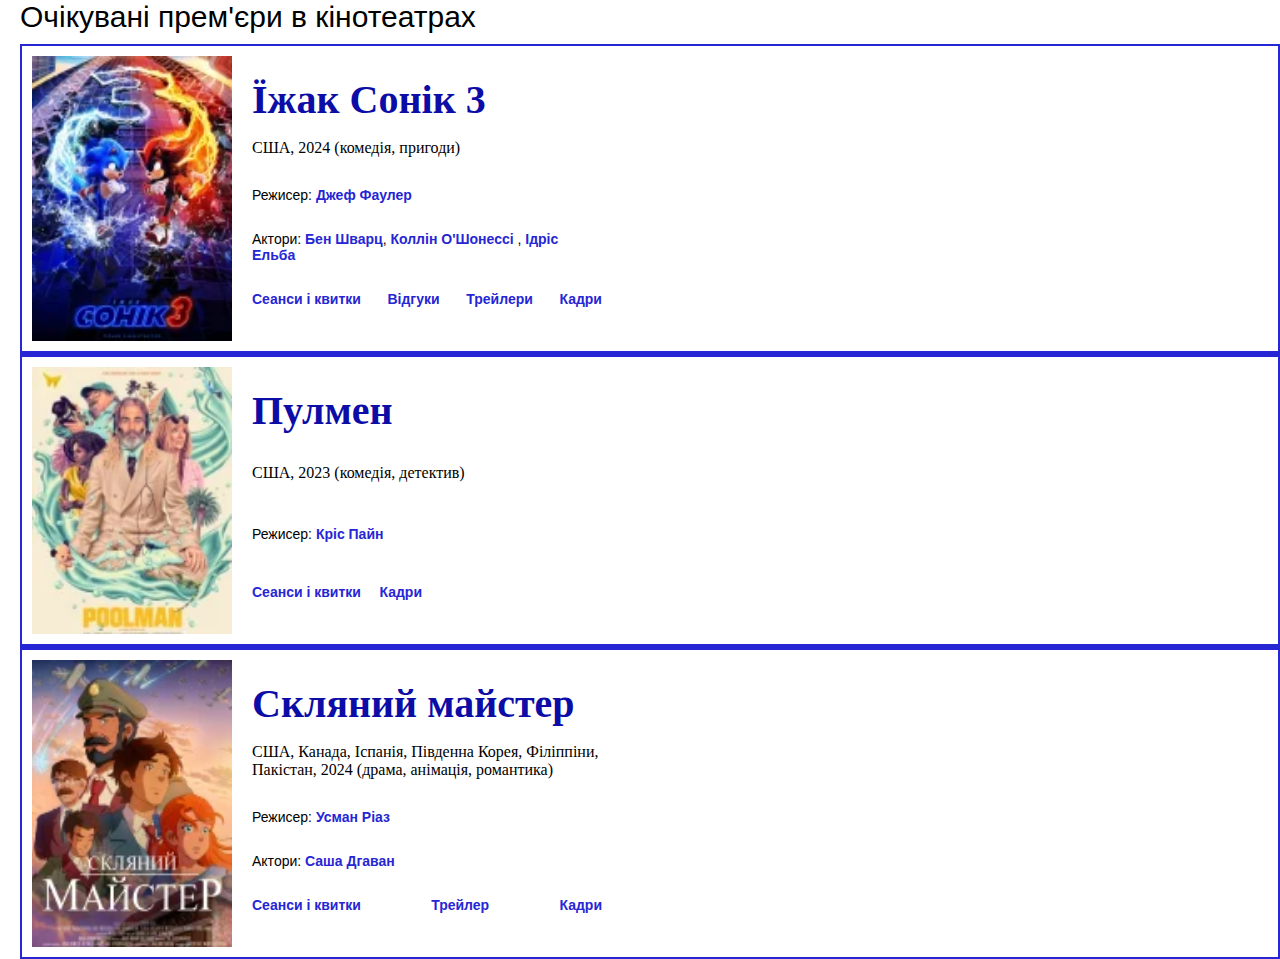
<file: index.html>
<!DOCTYPE html>
<html lang="en">
<head>
    <meta charset="UTF-8">
    <meta name="viewport" content="width=device-width, initial-scale=1.0">
    <title>Посилання</title>
    <link rel="stylesheet" href="style.css">
    <script src="script.js"></script>
</head>
<body>
    <header>Очікувані прем'єри в кінотеатрах</header>
    
    <div class="premiere">
        <div class="film">
            <img src="./images/sonic.webp" alt="Сонік 3">
            <div class="text">
                <a href="./pages/Yizhak.html">Їжак Сонік 3</a>
                <p class = "info">США, 2024 (комедія, пригоди)</p>
                <p class = "director">Режисер: <a href="https://uk.wikipedia.org/wiki/Джефф_Фаулер" target="_blank">Джеф Фаулер</a></p>
                <p class = "actors">Актори: <a href="https://uk.wikipedia.org/wiki/Бен_Шварц" target="_blank">Бен Шварц</a>, <a href="https://www.kinofilms.ua/star/34818/" target="_blank">Коллін О'Шонессі <!-- не знайшов української сторінки на вікі --></a>, <a href="https://uk.wikipedia.org/wiki/Ідріс_Ельба" target="_blank">Ідріс Ельба</a></p>
                <p class = "options"><a href="#" onclick="linkClicked(); return false;">Сеанси і квитки</a> <a href="https://vkino.com.ua/ua/show/10471-izhak-sonik-3-sonic-the-hedgehog-3/zaporozhe/kosmos-zp" target="_blank">Відгуки</a> <a href="https://youtu.be/O8Fn1ZJcalI" target="_blank">Трейлери</a> <a href="https://www.lostfilm.tv/movies/Sonic_the_Hedgehog_3/photos/type_1?photo=1508580" target="_blank">Кадри</a><!-- не знайшов український сайт--></p>
            </div>
            
        </div>
        <hr>
        <div class="film">
                <img src="./images/poolman.webp" alt="Пулмен">
                <div class="text">
                    <a href="./pages/poolman.html">Пулмен</a>
                    <p class="info">США, 2023 (комедія, детектив)</p>
                    <p class="director">Режисер: <a href="https://uk.wikipedia.org/wiki/Кріс_Пайн" target = "_blank">Кріс Пайн</a></p>
                    <p class="options" id = "poolmanOptions"><a href="#" onclick="linkClicked(); return false;">Сеанси і квитки</a> <a href="https://uk.wikipedia.org/wiki/Чистильник_басейнів_(фільм)" target="_blank">Кадри</a></p> <!--я знайшов тільки це про цей фільм в інтернеті 0_0 (де ви взагалі його надибали?) -->
                </div>
        </div>
        <hr>
        <div class="film">
            <img src="./images/glassmaster.webp" alt="Скляний майстер">
            <div class="text">
                <a href="./pages/glassmaster.html">Скляний майстер</a>
                <p class="info">США, Канада, Іспанія, Південна Корея, Філіппіни, Пакістан, 2024 (драма, анімація, романтика)</p>
                <p class="director">Режисер: <a href="https://uaserial.com/selection/all/director-usman-riaz" target = "_blank">Усман Ріаз</a></p><!--до речі, на цьому сайті цей фільм називається склодув. цікаво: як, все таки, правильно? скляний майстер чи склодув-->
                <p class = "actors">Актори: <a href="https://uk.wikipedia.org/wiki/Саша_Дгаван" target="_blank">Саша Дгаван</a></p> <!--а у цього актора інше прізвище на вікі, тому змінив (в тексті було Дхаван) -->
                <p class="options"><a href="#" onclick="linkClicked(); return false;">Сеанси і квитки</a> <a href="https://www.youtube.com/watch?v=NouMN5qjL4c" target = "_blank">Трейлер</a> <a href="https://ua.kinorium.com/2836207/gallery/" target="_blank">Кадри</a></p>
            </div>
    </div>
    </div>
</body>
</html>
</file>
<file: style.css>
body{
    margin: 0;
    margin-left: 20px;
}

header {
    font-size: 30px;
    font-family: 'Franklin Gothic Medium', 'Arial Narrow', Arial, sans-serif;
    margin-bottom: 10px;
}

.premiere {
    border: 2px  solid rgb(38, 38, 212);
}

.film{
    display: flex;
    flex-direction: row;
    flex-wrap: nowrap;
    margin: 10px;
}

hr {
    border: 3px solid rgb(38, 38, 212);  
}

img {
    width: 200px
}

.text {
    margin: 20px;
    display: flex;
    flex-direction: column;
    justify-content: space-between;
    flex-wrap: wrap;
    max-width: 350px;
}

.text a {
    font-size: 40px;
    font-weight: bold;
    text-decoration: none;
    color: rgb(12, 12, 167);
    
}   

.options{
    display: flex;
    flex-direction: row;
    justify-content: space-between;
    font-size: 14px;
    font-family: 'Segoe UI', Tahoma, Geneva, Verdana, sans-serif;
}

.actors, .director{
    font-size: 14px;
    font-family: 'Segoe UI', Tahoma, Geneva, Verdana, sans-serif;
}

.options a, .actors a, .director a {
    color: rgb(38, 38, 212); 
    font-size: 14px;
}

.info p{
    font-size: 25px;
    font-family: 'Lucida Sans', 'Lucida Sans Regular', 'Lucida Grande', 'Lucida Sans Unicode', Geneva, Verdana, sans-serif;
    
}

#poolmanOptions{
    max-width: 170px;
}
</file>
